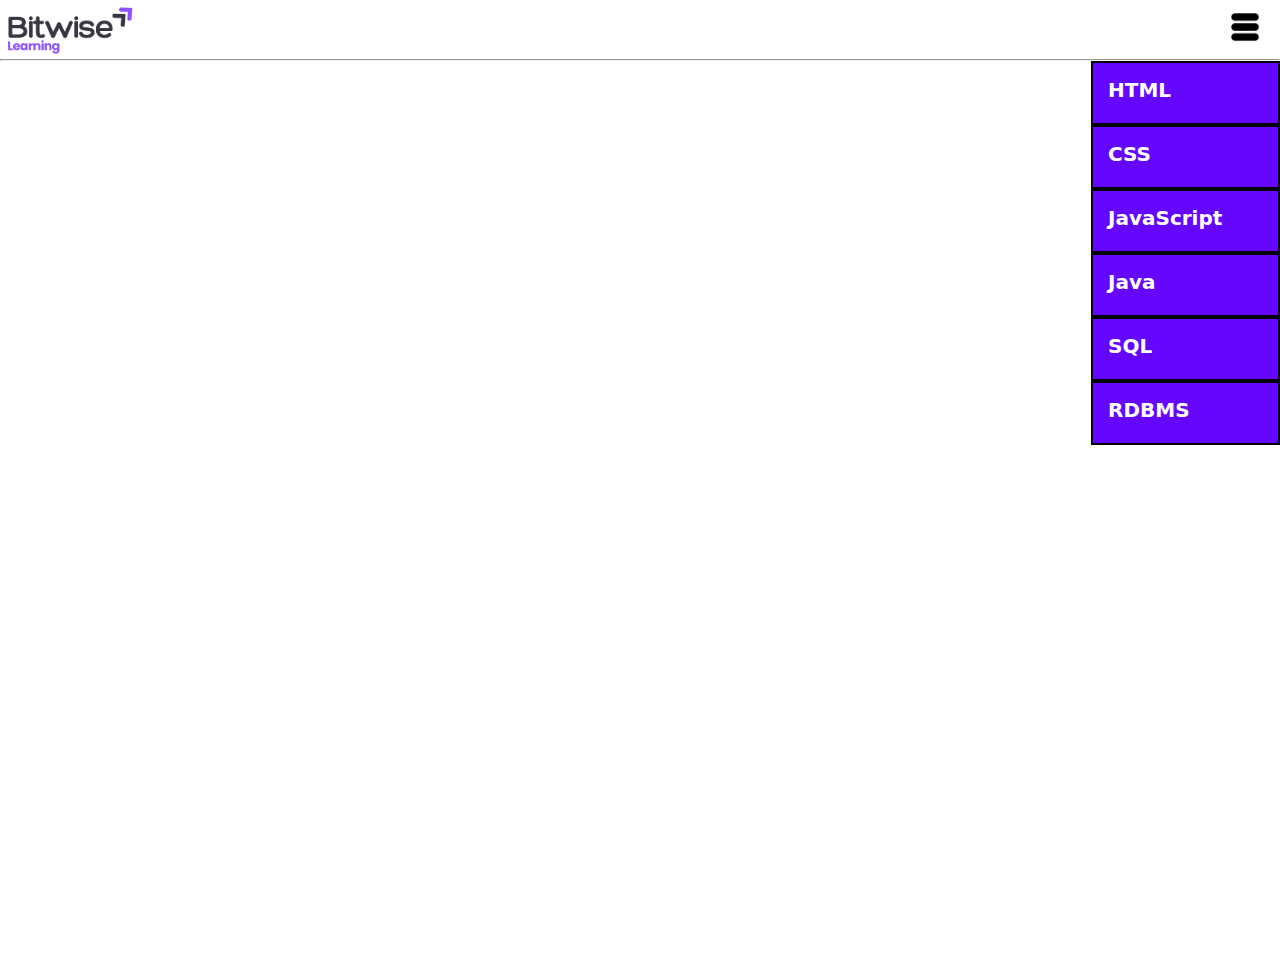
<file: index.html>
<!DOCTYPE html>
<html lang="en">
<head>
    <meta charset="UTF-8">
    <meta name="viewport" content="width=device-width, initial-scale=1.0">
    <title>Copy Button</title>
    <meta name="theme-color" content="#6506ff">
    <link rel="stylesheet" href="style.css">
    <style>
        * {
            margin: 0;
            padding: 0;
            font-family: system-ui, -apple-system, BlinkMacSystemFont, 'Segoe UI', Roboto, Oxygen, Ubuntu, Cantarell, 'Open Sans', 'Helvetica Neue', sans-serif;
        }

        .logo {
            height: 55px;
            margin-right: auto;
        }

        .threelines {
            padding-bottom: 15px;
            height: 30px;
        }

        .images {
            display: flex;
            padding: 2px 0px 2px 2px;
            justify-content: flex-end; /* Align items to the right */
        }

        .images .threelines {
            padding: 10px;
            margin-left: 12px; /* Adjust margin as needed */
        }

        #languages {
            display: flex;
            flex-direction: column;
            align-items: flex-end;
            list-style: none;
            height: 100dvh;
            position: absolute; /* Positioning the menu absolutely */
            right: 0; /* Aligning the menu to the right */
        }

        #languages li {
            font-size: 20px;
            width: 170px;
            border: 2px solid black;
            border-collapse: collapse;
            background-color: #6506ff;
            color: white;
            font-weight: bolder;
            padding-left: 15px;
            padding-top: 15px;
            height: 45px;
        }
    </style>
</head>
<body>
    <header>
        <div class="images">
            <img src="logo.png" alt="" class="logo">
            <img onclick="toggleMenu()" src="threelines.png" alt="" class="threelines">
        </div>
        <hr>
        <div class="technologies">
            <ul id="languages">
                <li>HTML</li>
                <li>CSS</li>
                <li>JavaScript</li>
                <li>Java</li>
                <li>SQL</li>
                <li>RDBMS</li>
            </ul>
        </div>
    </header>
    <main>
    </main>
    <aside>
    </aside>
    <footer>
    </footer>
    <script>
        function toggleMenu() {
            var menu = document.getElementById("languages");
            if (menu.style.display === "none") {
                menu.style.display = "block";
            } else {
                menu.style.display = "none";
            }
        }
    </script>
</body>
</html>
</file>
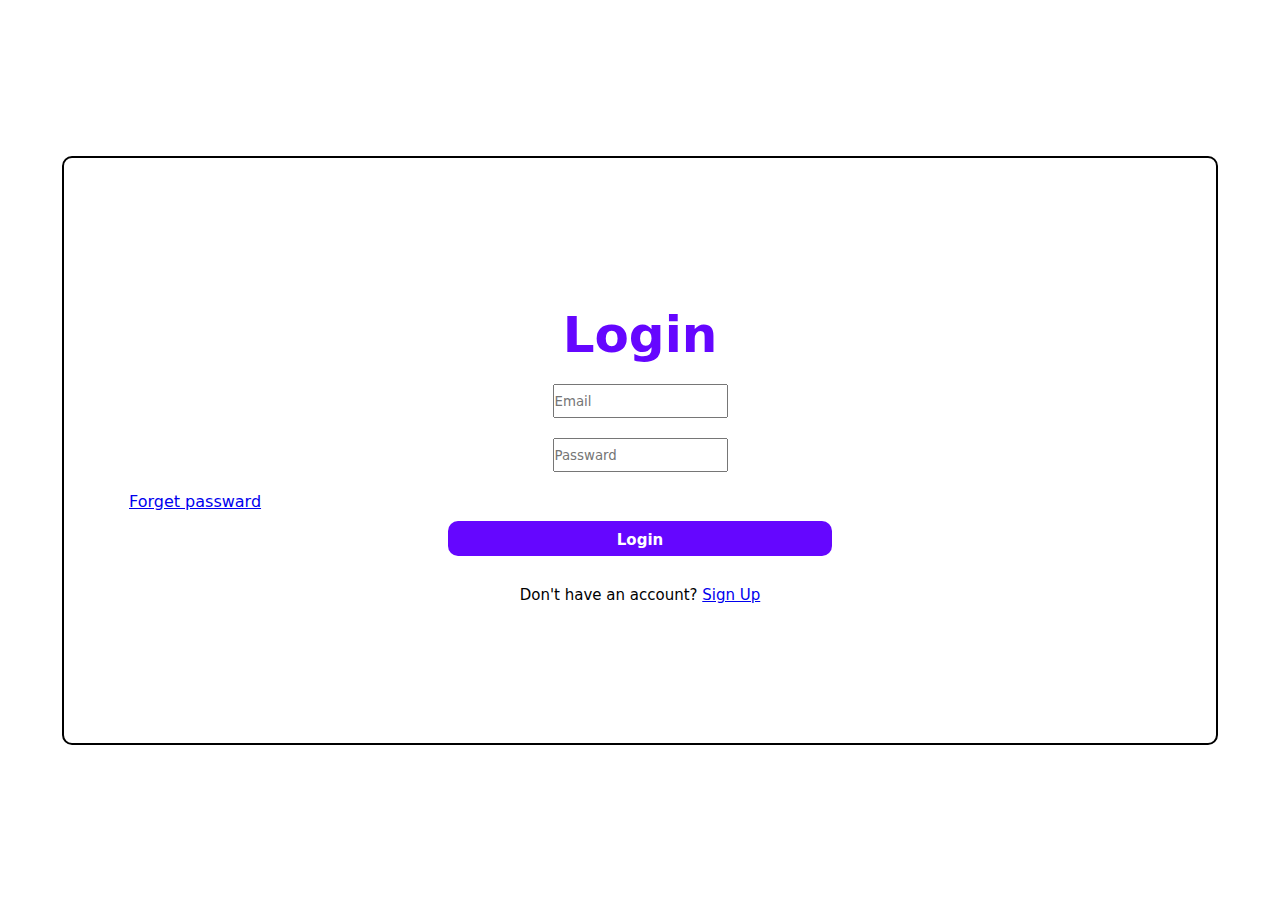
<file: login.html>
<!DOCTYPE html>
<html lang="en">
<head>
    <meta charset="UTF-8">
    <meta name="viewport" content="width=device-width, initial-scale=1.0">
    <title>Login Page</title>
    <link rel="stylesheet" href="login.css">
</head>
<body>
    <div class="contianer">
        <h1>Login</h1>
        <input id="email" type="text" placeholder="Email">
        <input id="password" type="password" placeholder="Passward">
        <a href="#">Forget passward</a>
        <button type="submit"> Login</button>
        <div class="exception">
            <p>Don't have an account? <a href="#">Sign Up</a></p>
        </div>
    </div>
</body>
</html>
</file>
<file: style.css>
*{
    margin: 0;
    padding: 0;
    /* background-color: rgb(0, 0, 0);
    color: white; */
    font-family: system-ui, -apple-system, BlinkMacSystemFont, 'Segoe UI', Roboto, Oxygen, Ubuntu, Cantarell, 'Open Sans', 'Helvetica Neue', sans-serif;
}

.logo{
    height: 55px;
    
}

.threelines{
    /* padding: 5px; */
    padding-bottom: 15px;
    height: 30px;
}

.images{
    display: flex;
    flex-direction: flex-start;
    padding: 2px 0px 2px 2px;
}
.images .threelines{
    padding: 10px;
    margin-right: 10px;
    margin-left: auto;
}

.languages{
    display: flex;
    flex-direction: column;
    align-items: flex-end;
    list-style: none;
    height: 100dvh;
    
    
    
}
.languages li{
    font-size: 20px;
    width: 170px;
    border: 2px solid black;
    border-collapse: collapse;
    background-color: #6506ff;
    color: white;
    font-weight: bolder;
    padding-left: 15px;
    padding-top: 15px;
    height: 45px;

}
</file>
<file: login.css>
*{
    margin: 0;
    padding: 0;
    font-family: system-ui, -apple-system, BlinkMacSystemFont, 'Segoe UI', Roboto, Oxygen, Ubuntu, Cantarell, 'Open Sans', 'Helvetica Neue', sans-serif;
}
body{
    display: flex;
    justify-content: center;
    align-items: center;
    height: 100vh;
}
.contianer{
    z-index: 100;
    display: flex;
    flex-direction: column;
    justify-content: center;
    align-items: center;
    height: 65vh;
    width: 90vw;
    border: 2px solid black;
    border-radius: 10px;
}

.contianer h1{
    color: #6506ff;
    font-size: 50px;
    margin-top: 10px;
    margin-bottom: 10px;
}

.contianer #email, #password{
    margin-top: 10px;
    margin-bottom: 10px;
    height: 30px;
}

.contianer a{
    align-self: flex-start;
    margin-left: 65px;
    margin-top: 10px;
    margin-bottom: 10px;
}

.contianer button{
    height: 35px;
    width: 30vw;
    padding: 10px;
    font-size: 15px;
    background-color:#6506ff;
    color: white;
    font-weight: bolder;
    border-radius: 10px;
    border: none;
}


.exception{
    margin-top: 30px;
    font-size: 15px;
}

.exception a{
    padding: 0;
    margin: 0;
}
</file>
